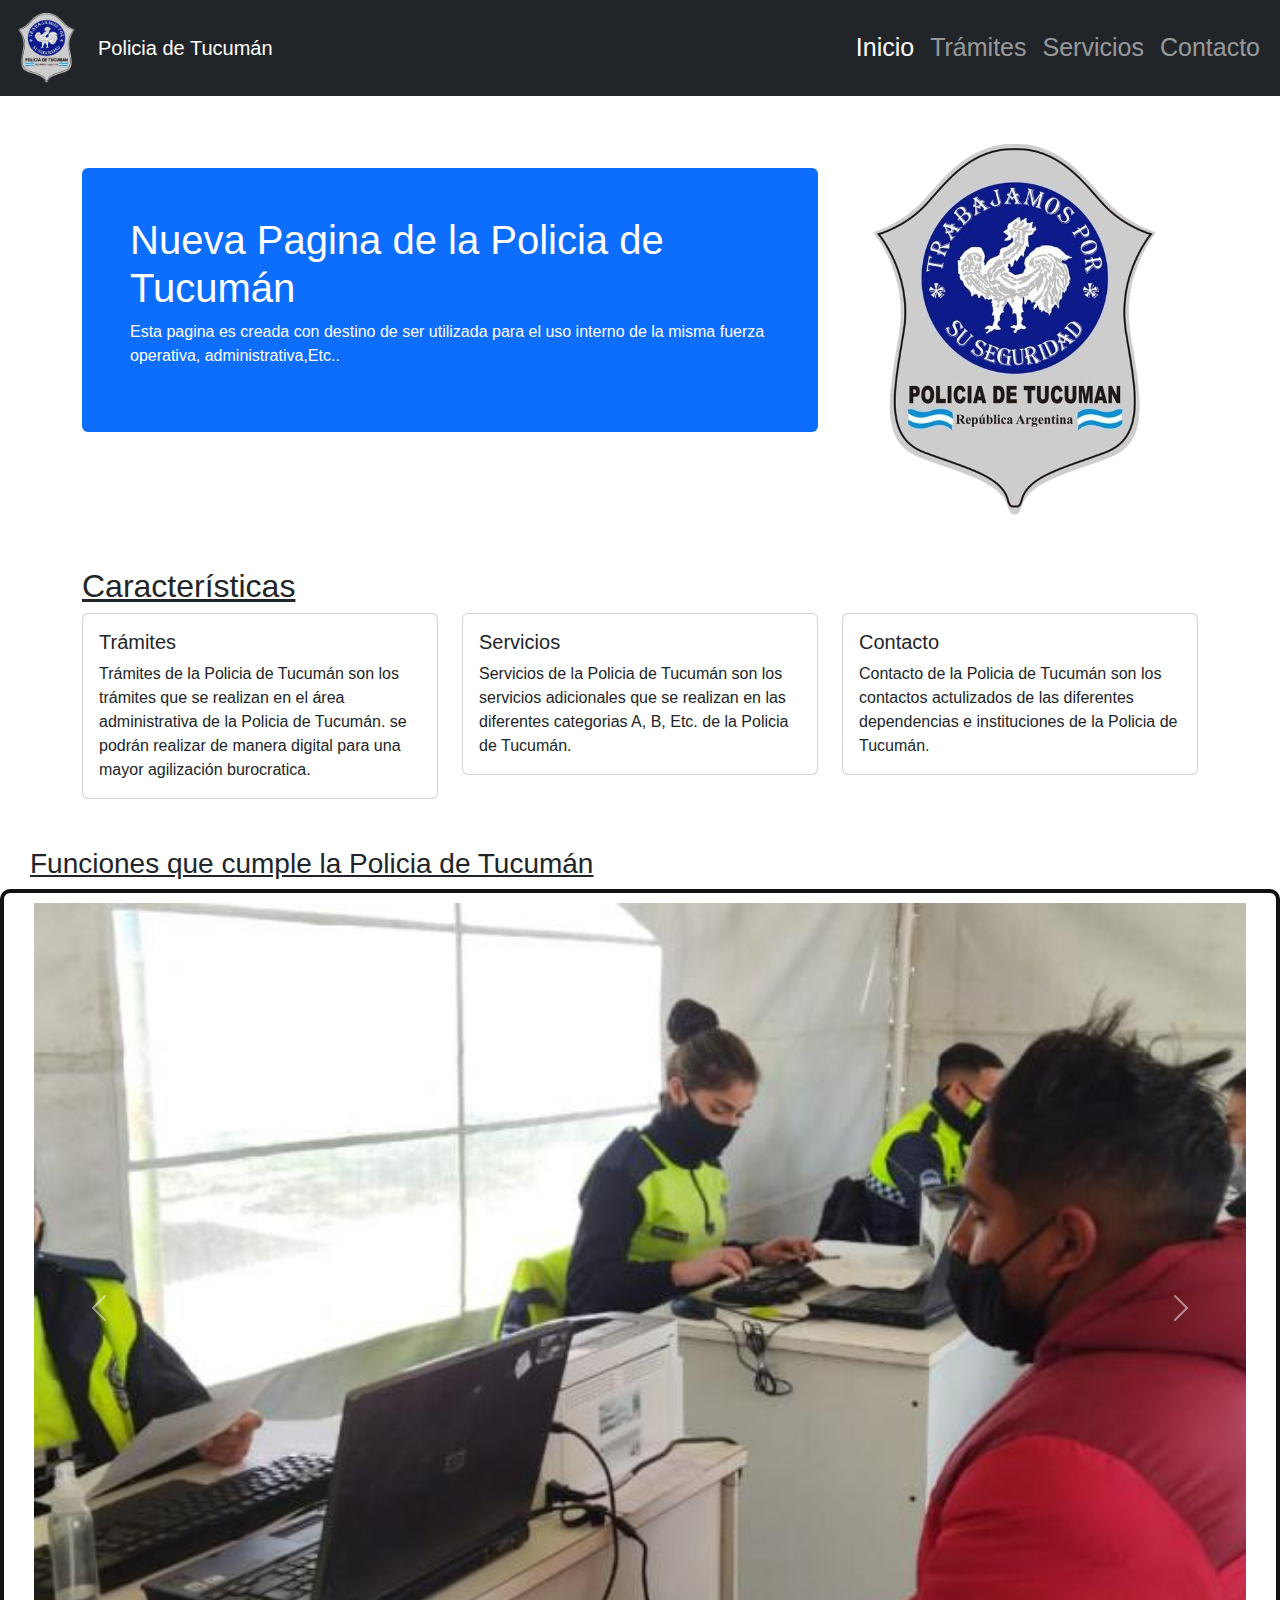
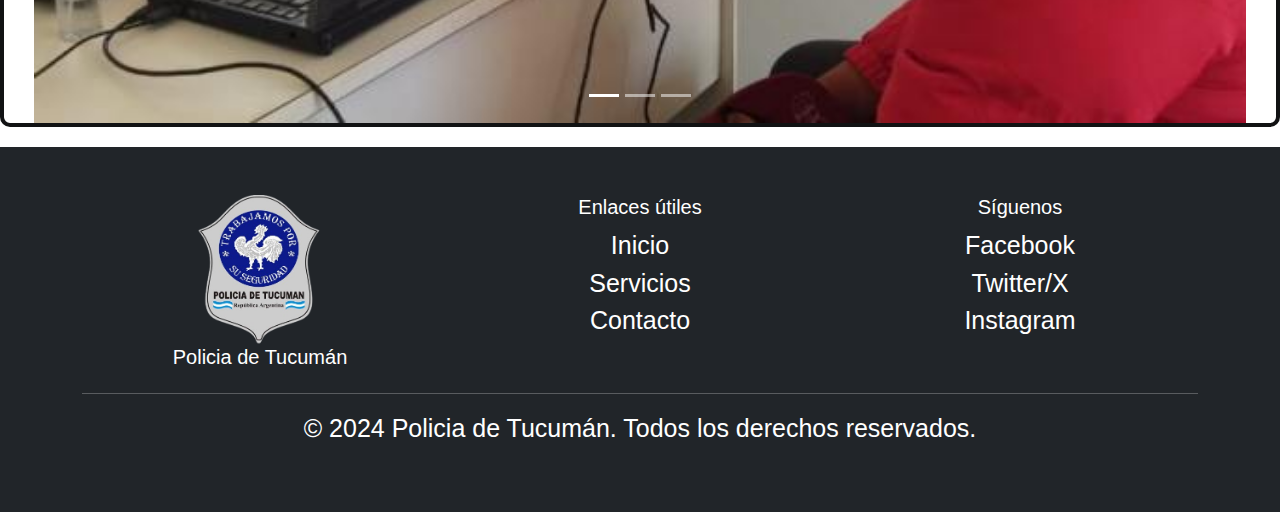
<file: index.html>
<!DOCTYPE html>
<html lang="en">
  <head>
    <meta charset="UTF-8" />
    <meta name="viewport" content="width=device-width, initial-scale=1.0" />
    <title>Policia de Tucumán</title>
    <!-- Enlace a los archivos CSS de Bootstrap -->
    <link
      href="https://cdn.jsdelivr.net/npm/bootstrap@5.3.3/dist/css/bootstrap.min.css"
      rel="stylesheet"
    />
    <link rel="stylesheet" href="./estilos.css" />
  </head>
  <body>
    <!-- Navegación -->
    <nav class="navbar navbar-expand-lg navbar-dark bg-dark">
      <div class="container-fluid ">
        <a class="navbar-brand" href="#">
          <span class="escudo">
            <img
              src="./assets/img/Captura_de_pantalla_2024-03-07_200947-removebg-preview.png"
              alt="Logo"
              height="70"
              width="70"
              
            />
          </span>
        </a>
        <a class="navbar-brand" href="#">Policia de Tucumán</a>
        <button
          class="navbar-toggler"
          type="button"
          data-bs-toggle="collapse"
          data-bs-target="#navbarNav"
          aria-controls="navbarNav"
          aria-expanded="false"
          aria-label="Toggle navigation"
        >
          <span class="navbar-toggler-icon"></span>
        </button>
        <div class="collapse navbar-collapse" id="navbarNav">
          <ul class="navbar-nav ms-auto">
            <li class="nav-item">
              <a class="nav-link active" aria-current="page" href="#">Inicio</a>
            </li>
            <li class="nav-item">
              <a class="nav-link" href="./pages/tramites.html">Trámites</a>
            </li>
            <li class="nav-item">
              <a class="nav-link" href="./pages/servicios.html">Servicios</a>
            </li>
            <li class="nav-item">
              <a class="nav-link" href="./pages/contacto.html">Contacto</a>
            </li>
          </ul>
        </div>
      </div>
    </nav>

    <!-- Contenido principal -->
    <div class="container my-5">
      <div class="row">
        <div class="col-md-8">
          <div class="mt-4 p-5 bg-primary text-white rounded">
            <h1>Nueva Pagina de la Policia de Tucumán</h1>
            <p>
              Esta pagina es creada con destino de ser utilizada para el uso
              interno de la misma fuerza operativa, administrativa,Etc..
            </p>
          </div>
        </div>
        <div class="col-md-4">
          <img
            src="./assets/img/Captura_de_pantalla_2024-03-07_200947-removebg-preview.png"
            class="img-fluid"
            alt="Imagen de ejemplo"
          />
        </div>
      </div>
    </div>
    
    <!-- Sección de características -->
    <div class="container my-5">
      <h2>Características</h2>
      <div class="row">
        <div class="col-md-4">
          <div class="card">
            <div class="card-body">
              <h5 class="card-title">Trámites</h5>
              <p class="card-text">
                Trámites de la Policia de Tucumán son los trámites que se
                realizan en el área administrativa de la Policia de Tucumán. se
                podrán realizar de manera digital para una mayor agilización
                burocratica.
              </p>
            </div>
          </div>
        </div>
        <div class="col-md-4">
          <div class="card">
            <div class="card-body">
              <h5 class="card-title">Servicios</h5>
              <p class="card-text">
                Servicios de la Policia de Tucumán son los servicios adicionales
                que se realizan en las diferentes categorias A, B, Etc. de la
                Policia de Tucumán.
              </p>
            </div>
          </div>
        </div>
        <div class="col-md-4">
          <div class="card">
            <div class="card-body">
              <h5 class="card-title">Contacto</h5>
              <p class="card-text">
                Contacto de la Policia de Tucumán son los contactos actulizados
                de las diferentes dependencias e instituciones de la Policia de
                Tucumán.
              </p>
            </div>
          </div>
        </div>
      </div>
    </div>
    <!-- carrousel inicia  -->
    <!-- Carousel -->
    <div>
      <h3>Funciones que cumple la Policia de Tucumán</h3>
      <div id="demo" class="carousel slide" data-bs-ride="carousel">
      <!-- Indicators/dots -->
      <div class="carousel-indicators">
        <button
          type="button"
          data-bs-target="#demo"
          data-bs-slide-to="0"
          class="active"
        ></button>
        <button
          type="button"
          data-bs-target="#demo"
          data-bs-slide-to="1"
        ></button>
        <button
          type="button"
          data-bs-target="#demo"
          data-bs-slide-to="2"
        ></button>
      </div>

      <!-- The slideshow/carousel -->
      <div class="sec">
        <div class="carousel-inner">
          <div class="carousel-item active">
            <img
              src="assets/img/650x440_210815145541_60809.jpeg"
              alt="Los Angeles"
              class="d-block w-100"
            />
          </div>
          <div class="carousel-item">
            <img
              src="assets/img/escueladepolicia.jpg"
              alt="Chicago"
              class="d-block w-100"
            />
          </div>
          <div class="carousel-item">
            <img
              src="assets/img/cero.jpg"
              alt="New York"
              class="d-block w-100"
            />
          </div>
        </div>

        <!-- Left and right controls/icons -->
        <button
          class="carousel-control-prev"
          type="button"
          data-bs-target="#demo"
          data-bs-slide="prev"
        >
          <span class="carousel-control-prev-icon"></span>
        </button>
        <button
          class="carousel-control-next"
          type="button"
          data-bs-target="#demo"
          data-bs-slide="next"
        >
          <span class="carousel-control-next-icon"></span>
        </button>
      </div></div>
    
    <!-- carrousel finaliza  -->

    <!-- Pie de página -->
    <!-- Footer -->
<footer class="bg-dark text-white py-5">
  <div class="container">
    <div class="row">

      <div class="col-md-4">
        <a class="navbar-brand" href="#">
          <span>
            <img src="assets/img/Captura_de_pantalla_2024-03-07_200947-removebg-preview.png" alt="Logo" height="150" width="150"> 
          </span>
        </a>
        <h5>Policia de Tucumán</h5>
        
      </div>
      <div class="col-md-4">
        <h5>Enlaces útiles</h5>
        <ul class="list-unstyled">
          <li><a href="#" class="text-white">Inicio</a></li>
          <li><a href="#" class="text-white">Servicios</a></li>
          <li><a href="#" class="text-white">Contacto</a></li>
        </ul>
      </div>
      <div class="col-md-4">
        <h5>Síguenos</h5>
        <ul class="list-unstyled">
          <li><a href="#" class="text-white"><i class="fa-brands fa-facebook"></i> Facebook</a></li>
          <li><a href="#" class="text-white"><i class="fa-brands fa-x-twitter"></i> Twitter/X</a></li>
          <li><a href="#" class="text-white"><i class="fa-brands fa-instagram"></i> Instagram</a></li>
        </ul>
      </div>
    </div>
    <hr class="bg-white">
    <div class="row">
      <div class="col-12 text-center">
        <p>&copy; 2024 Policia de Tucumán. Todos los derechos reservados.</p>
      </div>
    </div>
  </div>
</footer>
    <script src="https://cdn.jsdelivr.net/npm/bootstrap@5.3.3/dist/js/bootstrap.bundle.min.js"></script>
    <link rel="stylesheet" href="https://cdnjs.cloudflare.com/ajax/libs/font-awesome/6.5.1/css/all.min.css" integrity="sha512-DTOQO9RWCH3ppGqcWaEA1BIZOC6xxalwEsw9c2QQeAIftl+Vegovlnee1c9QX4TctnWMn13TZye+giMm8e2LwA==" crossorigin="anonymous" referrerpolicy="no-referrer" />
  </body>
</html>
</file>
<file: estilos.css>
* {
  margin: 0;
  padding: 0;
  box-sizing: border-box;

  font-family: 'Open Sans', 'Helvetica Neue', Helvetica, 'Roboto', Arial,
    sans-serif;
}
.navbar {
  font-size: 25px;
}
.navbar-nav .nav-link:hover {
  color: #007bff; /* Cambia el color del texto al pasar el mouse */
  text-decoration: underline; /* Agrega un subrayado */
}
.navbar-nav .nav-link {
  transition: all 0.3s ease; /* Agrega una transición suave */
}

.navbar-nav .nav-link:hover {
  color: #007bff;
  text-decoration: underline;
  transform: scale(1.1); /* Agranda ligeramente el enlace al pasar el mouse */
}
h2 {
  text-decoration: underline;
}
.card-body :hover {
  color: #007bff;
  transition: all 0.3s ease;
  transform: scale(1.1);
}
h3 {
  padding-left: 30px;
  text-decoration: underline;
}
.sec {
  width: 100%;
  height: 20%;
  padding-left: 30px;
  padding-right: 30px;
  padding-top: 10px;
}
.carousel {
  border: 4px solid #111213; /* Agrega un borde azul de 4px de ancho */
  border-radius: 10px; /* Agrega esquinas redondeadas con un radio de 10px */
}
footer {
  display: flex;
  font-size: 25px;
  text-align: center;
  margin-top: 20px;
  padding-top: 20px;
}
ul a {
  transition: all 0.3s ease; /* Agrega una transición suave */
  text-decoration: none; /* Elimina el subrayado predeterminado */
}
ul a:hover {
  color: #007bff !important; /* Cambia el color del texto al pasar el mouse */
  text-decoration: underline; /* Agrega un subrayado */
  transform: scale(1.1); /* Agranda ligeramente el enlace al pasar el mouse */
}
@media (max-width: 427px) {
  .escudo {
    display: none !important;
  }
}
</file>
